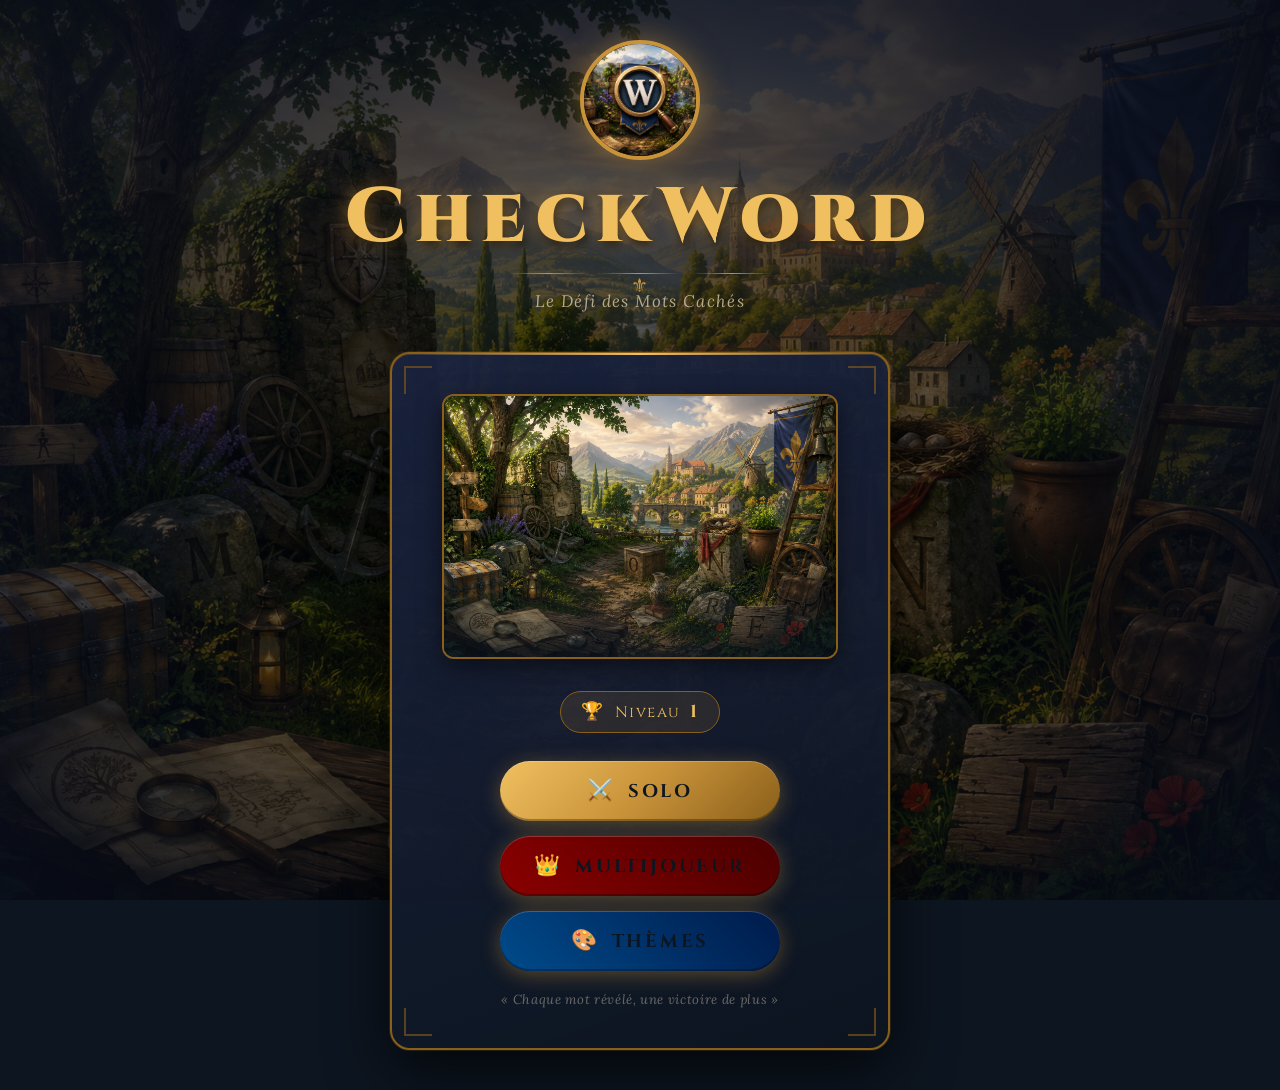
<file: GAME/index2.html>
<!DOCTYPE html>
<html lang="fr">
<head>
    <meta charset="UTF-8">
    <meta name="viewport" content="width=device-width, initial-scale=1.0">
    <title>CheckWord — Le Défi des Mots</title>
    <link rel="preconnect" href="https://fonts.googleapis.com">
    <link href="https://fonts.googleapis.com/css2?family=MedievalSharp&family=Cinzel:wght@400;600;700;900&family=Lora:ital,wght@0,400;0,500;1,400&display=swap" rel="stylesheet">
   
    <link id="theme-css" rel="stylesheet" href="./css/style1.css">

   
</head>
<body>
    <div class="hero-bg"></div>
    <div class="hero-overlay"></div>

    <div class="page-wrap">
        <div class="title-card">
            <div class="logo-emblem">
                <img src="./image/logo.png" alt="CheckWord">
            </div>
            <h1 class="game-title">CheckWord</h1>
            <div class="title-divider">
                <span></span>
                <span class="fleur">⚜</span>
                <span></span>
            </div>
            <p class="title-sub">Le Défi des Mots Cachés</p>
        </div>

        <div class="panel">
            <div class="ornament tl"></div>
            <div class="ornament tr"></div>
            <div class="ornament bl"></div>
            <div class="ornament br"></div>

            <div class="scene-frame">
                 <img id="scene-img" src="./image/plan1.png" alt="Scène du jeu">
            </div>

            <div class="level-badge">
                <span class="badge-icon">🏆</span>
                <span>Niveau</span>
                <span class="level-num" id="levelNum">1</span>
            </div>

            <br>

            <!-- CONTENEUR DES BOUTONS -->
            <div style="display: flex; flex-direction: column; gap: 15px; width: 100%; align-items: center;">
                
                <!-- Bouton Solo -->
                <button class="btn-start" id="startBtn">
                    <span class="btn-icon">⚔️</span>
                     Solo
                </button>

                <!-- Bouton Multijoueur -->
                <button class="btn-start" id="multiBtn" style="background: linear-gradient(45deg, #8b0000, #4a0000); border-color: #ff4444;">
                    <span class="btn-icon">👑</span>
                    Multijoueur
                </button>

                <!-- Bouton Thèmes -->
                <button class="btn-start" id="themeBtn" style="background: linear-gradient(45deg, #004b8b, #001a4a); border-color: #44aaff;">
                    <span class="btn-icon">🎨</span>
                    Thèmes
                </button>

            </div>

            <div class="panel-footer" style="margin-top: 20px;">« Chaque mot révélé, une victoire de plus »</div>
        </div>
    </div>
 <script>
         function updateTheme() {
        let level = 1;
         let themeNum = 1;
        if (localStorage.getItem('player')) {
            level = JSON.parse(localStorage.getItem('player')).level || 1;
        }
        
        // Calcule le palier (de 1 à 8)
         if (localStorage.getItem('player') !=undefined) {
        themeNum = JSON.parse(localStorage.getItem('player')).selectedTheme || 1;
         }
        // Bloque au 8ème thème maximum (pour les niveaux 351 et plus)
        if (themeNum > 8) {
            themeNum = 8; 
        }
        
     
        
        // Modifie le fichier CSS (Si suffix est vide, ça donnera "game.css")
        document.getElementById('theme-css').href = "./css/style" + themeNum+ ".css";
        const sceneImg = document.getElementById('scene-img');
                if(sceneImg) {
                    sceneImg.src = "./image/plan" + themeNum + ".png"; // Donnera plan1.png, plan2.png, etc.
                }
            };
    
    
    // Exécute la fonction immédiatement
    updateTheme();

        // Gestion de la version et du niveau
        const GAME_VERSION = "2.0"; 
        if (localStorage.getItem('game_version') !== '2.0') {
            localStorage.removeItem('player'); 
            localStorage.setItem('game_version', '2.0'); 
            let player = { level: 1 };
            localStorage.setItem('player', JSON.stringify(player));
        }

        const levelNum = document.getElementById('levelNum');
        if (localStorage.getItem('player')) {
            const player = JSON.parse(localStorage.getItem('player'));
            levelNum.textContent = player.level;
        }

        // Redirections des boutons
        document.getElementById('startBtn').addEventListener('click', function() {
            window.location = './html/game.html';
        });

        document.getElementById('multiBtn').addEventListener('click', function() {
            window.location = './html/challenge.html';
        });

        document.getElementById('themeBtn').addEventListener('click', function() {
            window.location = './html/theme.html';
        });
       
    </script>
</body>
</html>
</file>
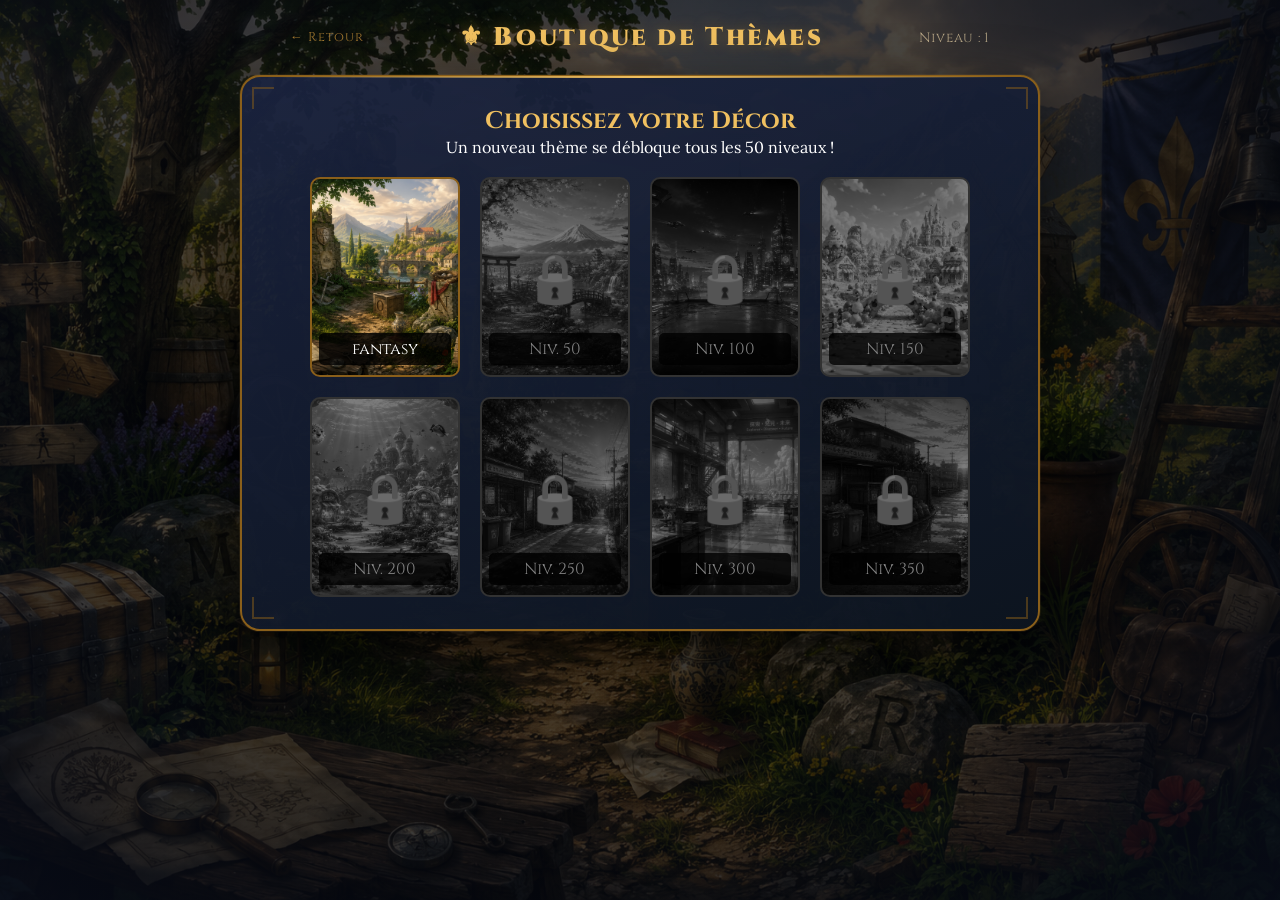
<file: GAME/html/theme.html>
<!DOCTYPE html>
<html lang="fr">
<head>
    <meta charset="UTF-8">
    <meta name="viewport" content="width=device-width, initial-scale=1.0">
    <title>CheckWord - Thèmes</title>
    <link rel="stylesheet" href="../css/game1.css" id="theme-css">
    <link rel="stylesheet" href="./../css/theme.css">
    <style>
       
    </style>
</head>
<body>

    <div class="hero-bg"></div>
    <div class="hero-overlay"></div>

    <div class="game-wrap">
        <header class="game-header">
            <a href="../index2.html" class="back-btn">← Retour</a>
            <div class="header-title">⚜ Boutique de Thèmes</div>
            <div class="level-indicator" id="display-level">Niveau : 1</div>
        </header>

        <div class="bigcontainer" style="width: 90%; max-width: 800px;">
            <div class="ornament tl"></div><div class="ornament tr"></div>
            <div class="ornament bl"></div><div class="ornament br"></div>
            
            <h2 style="color: var(--gold-light); text-align: center; font-family: 'Cinzel', serif;">Choisissez votre Décor</h2>
            <p style="color: white; text-align: center;">Un nouveau thème se débloque tous les 50 niveaux !</p>
            
            <div class="themes-grid" id="themes-container">
                <!-- Les thèmes seront générés ici par JS -->
            </div>
        </div>
    </div>

    <script type="text/javascript" src="../js/theme.js"></script>
    <script>
        // Applique le fond d'écran actuel
        const currentTheme = localStorage.getItem("selectedTheme") || 1;
        document.querySelector(".hero-bg").style.backgroundImage = `url('../image/plan${currentTheme}.png')`;
    </script>
</body>
</html>
</file>
<file: GAME/css/style1.css>
:root {
            --gold: #c9933a;
            --gold-light: #f0c060;
            --gold-dark: #8a5f1a;
            --navy: #1a2340;
            --navy-dark: #0d1520;
            --parchment: #f5e8c8;
            --parchment-dark: #d4c09a;
            --wood: #5a3820;
            --wood-light: #7a5030;
            --cream: #faf3e0;
            --red-life: #c0392b;
            --green-win: #27ae60;
            --shadow: rgba(0,0,0,0.6);
        }

        * { margin: 0; padding: 0; box-sizing: border-box; }

        body {
            min-height: 100vh;
            font-family: 'Lora', serif;
            background: var(--navy-dark);
            overflow-x: hidden;
            cursor: default;
        }

        /* ── HERO BACKGROUND ── */
        .hero-bg {
            position: fixed;
            inset: 0;
            background-image: url('./../image/plan1.png');
            background-size: cover;
            background-position: center;
            filter: brightness(0.45) saturate(1.2);
            z-index: 0;
        }
        .hero-overlay {
            position: fixed;
            inset: 0;
            background: radial-gradient(ellipse at 50% 60%, transparent 20%, rgba(10,15,30,0.75) 80%);
            z-index: 1;
        }

        /* ── MAIN CONTAINER ── */
        .page-wrap {
            position: relative;
            z-index: 2;
            min-height: 100vh;
            display: flex;
            flex-direction: column;
            align-items: center;
            justify-content: center;
            padding: 40px 20px;
        }

        /* ── TITLE CARD ── */
        .title-card {
            text-align: center;
            margin-bottom: 40px;
            animation: fadeDown 1s ease both;
        }

        .logo-emblem {
            width: 120px;
            height: 120px;
            margin: 0 auto 20px;
            border-radius: 50%;
            border: 4px solid var(--gold);
            box-shadow: 0 0 30px rgba(201,147,58,0.5), inset 0 0 20px rgba(0,0,0,0.4);
            overflow: hidden;
            background: var(--navy-dark);
        }
        .logo-emblem img { width: 100%; height: 100%; object-fit: cover; }

        .game-title {
            font-family: 'Cinzel', serif;
            font-size: clamp(2.8rem, 6vw, 5rem);
            font-weight: 900;
            color: var(--gold-light);
            text-shadow: 0 0 20px rgba(201,147,58,0.6), 2px 4px 8px rgba(0,0,0,0.8);
            letter-spacing: 0.12em;
            line-height: 1;
        }

        .title-sub {
            font-family: 'Lora', serif;
            font-style: italic;
            font-size: 1.05rem;
            color: var(--parchment-dark);
            margin-top: 8px;
            letter-spacing: 0.08em;
            opacity: 0.85;
        }

        .title-divider {
            display: flex;
            align-items: center;
            gap: 12px;
            justify-content: center;
            margin: 16px 0;
        }
        .title-divider span {
            height: 1px;
            width: 80px;
            background: linear-gradient(to right, transparent, var(--gold), transparent);
        }
        .title-divider .fleur {
            color: var(--gold);
            font-size: 1.2rem;
        }

        /* ── MAIN PANEL ── */
        .panel {
            background: linear-gradient(160deg, rgba(26,35,64,0.92) 0%, rgba(13,21,32,0.96) 100%);
            border: 2px solid var(--gold-dark);
            border-radius: 20px;
            padding: 40px 50px;
            width: 100%;
            max-width: 500px;
            box-shadow:
                0 0 0 1px rgba(201,147,58,0.15),
                0 20px 60px rgba(0,0,0,0.7),
                inset 0 1px 0 rgba(201,147,58,0.2);
            text-align: center;
            animation: fadeUp 1s 0.3s ease both;
            position: relative;
        }

        .panel::before {
            content: '';
            position: absolute;
            top: -1px; left: 30px; right: 30px;
            height: 2px;
            background: linear-gradient(to right, transparent, var(--gold-light), transparent);
        }

        /* ── SCENE IMAGE ── */
        .scene-frame {
            border-radius: 12px;
            overflow: hidden;
            border: 2px solid var(--gold-dark);
            box-shadow: 0 8px 24px rgba(0,0,0,0.5), inset 0 0 20px rgba(0,0,0,0.3);
            margin-bottom: 32px;
            position: relative;
        }
        .scene-frame img {
            width: 100%;
            display: block;
            transition: transform 0.4s ease;
        }
        .scene-frame:hover img { transform: scale(1.02); }
        .scene-frame::after {
            content: '';
            position: absolute;
            inset: 0;
            background: linear-gradient(to bottom, transparent 50%, rgba(13,21,32,0.7) 100%);
        }

        /* ── LEVEL BADGE ── */
        .level-badge {
            display: inline-flex;
            align-items: center;
            gap: 10px;
            background: rgba(201,147,58,0.12);
            border: 1px solid var(--gold-dark);
            border-radius: 30px;
            padding: 8px 20px;
            margin-bottom: 28px;
            font-family: 'Cinzel', serif;
            color: var(--gold-light);
            font-size: 0.95rem;
            letter-spacing: 0.1em;
        }
        .level-badge .badge-icon { font-size: 1.1rem; }
        .level-badge .level-num {
            font-weight: 700;
            font-size: 1.1rem;
            color: var(--gold-light);
        }

        /* ── START BUTTON ── */
        .btn-start {
            display: inline-flex;
            align-items: center;
            justify-content: center;
            gap: 12px;
            font-family: 'Cinzel', serif;
            font-size: 1.15rem;
            font-weight: 700;
            letter-spacing: 0.15em;
            color: var(--navy-dark);
            background: linear-gradient(135deg, var(--gold-light) 0%, var(--gold) 50%, var(--gold-dark) 100%);
            border: none;
            border-radius: 50px;
            padding: 16px 48px;
            cursor: pointer;
            width: 100%;
            max-width: 280px;
            box-shadow:
                0 4px 20px rgba(201,147,58,0.4),
                0 1px 0 rgba(255,255,255,0.2) inset,
                0 -2px 0 rgba(0,0,0,0.3) inset;
            transition: all 0.25s ease;
            position: relative;
            overflow: hidden;
            text-transform: uppercase;
        }
        .btn-start::before {
            content: '';
            position: absolute;
            top: 0; left: -100%;
            width: 100%; height: 100%;
            background: linear-gradient(90deg, transparent, rgba(255,255,255,0.25), transparent);
            transition: left 0.4s ease;
        }
        .btn-start:hover {
            transform: translateY(-2px);
            box-shadow: 0 8px 30px rgba(201,147,58,0.55), 0 1px 0 rgba(255,255,255,0.2) inset;
        }
        .btn-start:hover::before { left: 100%; }
        .btn-start:active { transform: translateY(0); }

        .btn-icon { font-size: 1.3rem; }

        /* ── DECORATIVE BOTTOM ── */
        .panel-footer {
            margin-top: 28px;
            font-family: 'Lora', serif;
            font-style: italic;
            font-size: 0.82rem;
            color: rgba(245,232,200,0.4);
            letter-spacing: 0.05em;
        }

        /* ── CORNER ORNAMENTS ── */
        .ornament {
            position: absolute;
            width: 28px; height: 28px;
            border-color: var(--gold-dark);
            border-style: solid;
            opacity: 0.6;
        }
        .ornament.tl { top: 12px; left: 12px; border-width: 2px 0 0 2px; }
        .ornament.tr { top: 12px; right: 12px; border-width: 2px 2px 0 0; }
        .ornament.bl { bottom: 12px; left: 12px; border-width: 0 0 2px 2px; }
        .ornament.br { bottom: 12px; right: 12px; border-width: 0 2px 2px 0; }

        /* ── ANIMATIONS ── */
        @keyframes fadeDown {
            from { opacity: 0; transform: translateY(-30px); }
            to   { opacity: 1; transform: translateY(0); }
        }
        @keyframes fadeUp {
            from { opacity: 0; transform: translateY(30px); }
            to   { opacity: 1; transform: translateY(0); }
        }

        @media (max-width: 600px) {
            .panel { padding: 28px 24px; }
            .game-title { font-size: 2.4rem; }
        }
        
        /* ── RESPONSIVE MOBILE (Téléphones) ── */
@media (max-width: 480px) {
    .panel { 
        padding: 25px 15px; 
    }
    
    /* Réduit le titre principal en dessous de 30px (ici 28px) */
    .game-title { 
        font-size: 28px; 
        letter-spacing: 0.08em; /* Réduit un peu l'espacement pour gagner de la place */
    }
    
    /* Ajuste le sous-titre pour rester harmonieux */
    .title-sub {
        font-size: 0.85rem;
    }

    /* Ajuste la taille du bouton et de son texte */
    .btn-start {
        font-size: 0.95rem; /* Texte plus petit */
        padding: 14px 30px;
    }
    
    /* Ajuste le badge de niveau */
    .level-badge {
        font-size: 0.85rem;
        padding: 6px 15px;
    }
    .level-badge .level-num {
        font-size: 0.95rem;
    }
}
</file>
<file: GAME/css/game1.css>
/*body{
    background-color: whitesmoke;
    margin: 0px;
    font-family: sans-serif;
    font-size: 1.1em;
    background-image: url(./../image/plan.png);
    position: relative;
}
.bigcontainer{
    width: 50%;
   backdrop-filter: blur(10px);
    margin: auto;
    height: 100vh;
    border: none;
    box-shadow: 0px 0px 4px gray;
    border-radius: 15px;

}
.container{
    
    display: flex;
    flex-direction: column;
    
    margin: auto;
    
}
.keyboard2{
    display: grid;
   grid-template-columns: repeat(auto-fit, minmax(50px, 1fr));
  gap: 5px;
  text-align: center;
}
.keyboard2 div{
    padding: 10px;
}
.game{
    margin: 30px auto;
    font-size: 1.5em;
    flex: 1;
    display: flex;
    flex-direction: row;

}
.game div{
    margin: 0px 10px;
    
   
    background-color: white;
    display: flex;
    flex-direction: column;
}
.game div .baredeco{
    height: 10px;
    flex-wrap: 1;
    margin: 0px;
    margin-top: 10px 0px 0px 0px;
    background-color: orange;
}
.contenuedescription{
    margin: 30px auto;
    text-align: center;
    width: 200px;
    padding: 30px;
    border: 10px double orange;
    border-radius: 15px;
}
.life{
    width: 20px;
    height: 20px;
    border-radius: 100%;
    background-color: black;
}
.lifebar{
    display: flex;
    justify-content: center;
    gap: 10px;
    padding: 20px;
}
.red{
    background-color: red;
}

.boite{
    text-align: center;
    width: 300px;
    margin: auto;
    position: absolute;
    top: 40%;
    left: 40%;
    box-shadow: 0px 0px 4px gray;
    padding: 30px;
    border-radius: 10px;
    backdrop-filter: blur(10px);
    color: white;
}
button{
    padding: 10px;
    border:  none;
    box-shadow: 0px 0px 4px gray;
    border-radius: 5px;
    margin: 20px 5px 5px 5px
    
}
.cache{
    filter: blur(5px);

}
.letter{
    background-color: white;
    margin: 10px;
     border:  none;
    box-shadow: 0px 0px 4px gray;
    border-radius: 5px;
}
@media  (max-width: 700px) {
   .bigcontainer{
    width: 100%;
   }
   .boite{
   width: 280;
    left: 2%;
   }
}
  */
  /* --- game.css --- */
/* --- game.css --- */
@import url('https://fonts.googleapis.com/css2?family=Cinzel:wght@400;600;700;900&family=Lora:ital,wght@0,400;0,500;1,400&display=swap');

:root {
    --gold: #c9933a;
    --gold-light: #f0c060;
    --gold-dark: #8a5f1a;
    --navy: #1a2340;
    --navy-dark: #0d1520;
    --parchment: #f5e8c8;
    --parchment-dark: #d4c09a;
    --red-life: #c0392b;
    --red-glow: rgba(192,57,43,0.5);
    --letter-bg: rgba(245,232,200,0.08);
}

* { margin: 0; padding: 0; box-sizing: border-box; }

body {
    min-height: 100vh;
    font-family: 'Lora', serif;
    background: var(--navy-dark);
    overflow-x: hidden;
}

/* ── BACKGROUNDS ── */
.hero-bg {
    position: fixed;
    inset: 0;
    background-image: url('./../image/plan1.png');
    background-size: cover;
    background-position: center;
    filter: brightness(0.35) saturate(1.1);
    z-index: 0;
}
.hero-overlay {
    position: fixed;
    inset: 0;
    background: radial-gradient(ellipse at 50% 40%, transparent 30%, rgba(10,15,30,0.7) 100%);
    z-index: 1;
}

/* ── LAYOUT ── */
.game-wrap {
    position: relative;
    z-index: 2;
    min-height: 100vh;
    display: flex;
    flex-direction: column;
    align-items: center;
    padding: 20px 16px 30px;
}

/* ── HEADER ── */
.game-header {
    width: 100%;
    max-width: 700px;
    display: flex;
    align-items: center;
    justify-content: space-between;
    margin-bottom: 20px;
    animation: fadeDown 0.5s ease both;
}

.back-btn {
    display: flex;
    align-items: center;
    gap: 6px;
    font-family: 'Cinzel', serif;
    font-size: 0.8rem;
    color: var(--gold);
    text-decoration: none;
    letter-spacing: 0.08em;
    opacity: 0.8;
    transition: opacity 0.2s;
}
.back-btn:hover { opacity: 1; }

.header-title {
    font-family: 'Cinzel', serif;
    font-size: 1.6rem;
    font-weight: 900;
    color: var(--gold-light);
    text-shadow: 0 0 15px rgba(201,147,58,0.4);
    letter-spacing: 0.1em;
}

.level-indicator {
    font-family: 'Cinzel', serif;
    font-size: 0.85rem;
    color: var(--parchment-dark);
    letter-spacing: 0.06em;
    opacity: 0.8;
}

/* ── MAIN PANEL (.bigcontainer) ── */
.bigcontainer {
    background: linear-gradient(160deg, rgba(26,35,64,0.92) 0%, rgba(13,21,32,0.96) 100%);
    border: 2px solid var(--gold-dark);
    border-radius: 20px;
    width: 100%;
    max-width: 700px;
    padding: 28px 32px 32px;
    box-shadow: 0 0 0 1px rgba(201,147,58,0.1), 0 20px 60px rgba(0,0,0,0.7);
    position: relative;
    animation: fadeUp 0.5s 0.1s ease both;
}

.bigcontainer::before {
    content: '';
    position: absolute;
    top: -1px; left: 30px; right: 30px;
    height: 2px;
    background: linear-gradient(to right, transparent, var(--gold-light), transparent);
}

/* ── ORNAMENTS ── */
.ornament {
    position: absolute;
    width: 22px; height: 22px;
    border-color: var(--gold-dark);
    border-style: solid;
    opacity: 0.5;
}
.ornament.tl { top: 10px; left: 10px; border-width: 2px 0 0 2px; }
.ornament.tr { top: 10px; right: 10px; border-width: 2px 2px 0 0; }
.ornament.bl { bottom: 10px; left: 10px; border-width: 0 0 2px 2px; }
.ornament.br { bottom: 10px; right: 10px; border-width: 0 2px 2px 0; }

.container {
    display: flex;
    flex-direction: column;
    align-items: center;
    width: 100%;
}

/* ── INDICE (.contenuedescription) ── */
.contenuedescription {
    text-align: center;
    border: 1px solid rgba(201,147,58,0.25);
    border-radius: 12px;
    background: rgba(201,147,58,0.06);
    padding: 22px 24px 16px;
    margin: 0 auto 28px auto;
    position: relative;
    font-size: 1rem;
    font-style: italic;
    color: var(--parchment);
    line-height: 1.5;
    width: 100%;
}

.contenuedescription::before {
    content: '🔍 INDICE';
    position: absolute;
    top: -12px; left: 50%;
    transform: translateX(-50%);
    background: var(--navy-dark);
    padding: 0 10px;
    font-family: 'Cinzel', serif;
    font-size: 0.7rem;
    letter-spacing: 0.15em;
    color: var(--gold);
}

/* ── LIFE BAR (.lifebar) ── */
.lifebar {
    display: flex;
    justify-content: center;
    align-items: center;
    gap: 8px;
    margin-bottom: 28px;
}

.lifebar::before {
    content: 'VIES';
    font-family: 'Cinzel', serif;
    font-size: 0.7rem;
    letter-spacing: 0.1em;
    color: rgba(245,232,200,0.45);
    margin-right: 4px;
}

.life {
    width: 18px;
    height: 18px;
    border-radius: 50%;
    border: 2px solid rgba(201,147,58,0.3);
    background: rgba(255,255,255,0.06);
    transition: all 0.3s ease;
    position: relative;
}

.red {
    background: var(--red-life);
    border-color: rgba(192,57,43,0.6);
    box-shadow: 0 0 10px var(--red-glow);
}

.red::after {
    content: '♥';
    position: absolute;
    top: 50%; left: 50%;
    transform: translate(-50%, -50%);
    font-size: 10px;
    color: rgba(255,200,200,0.8);
}

/* ── WORD DISPLAY (.game) - ADAPTÉ POUR MOBILE ── */
.game {
    display: flex;
    justify-content: center;
    align-items: flex-end;
    gap: clamp(2px, 1.5vw, 8px); /* L'espace rétrécit sur mobile */
    margin-bottom: 32px;
    flex-wrap: nowrap; /* FORCE LES LETTRES SUR UNE SEULE LIGNE */
    width: 100%;
}

.game div {
    flex: 0 1 54px; /* Permet aux cases de rétrécir si le mot est long */
    height: clamp(40px, 10vw, 62px);
    background: var(--letter-bg);
    border: 1px solid rgba(201,147,58,0.25);
    border-radius: 8px;
    display: flex;
    flex-direction: column;
    align-items: center;
    justify-content: center;
    font-family: 'Cinzel', serif;
    font-size: clamp(0.9rem, 3.5vw, 1.6rem); /* Le texte rétrécit pour ne pas déborder */
    font-weight: 700;
    color: var(--parchment);
    text-shadow: 0 0 8px rgba(240,192,96,0.4);
    position: relative;
    overflow: hidden;
    text-transform: uppercase;
}

.game div .baredeco {
    position: absolute;
    bottom: 4px;
    width: 80%;
    height: 2px;
    background: linear-gradient(to right, transparent, var(--gold), transparent);
    margin: 0;
}

/* ── KEYBOARD (.keyboard2) ── */
#keyboard {
    margin-top: 4px;
    width: 100%;
}

#keyboard::before {
    content: 'CHOISISSEZ UNE LETTRE';
    display: block;
    font-family: 'Cinzel', serif;
    font-size: 0.65rem;
    letter-spacing: 0.15em;
    color: rgba(245,232,200,0.35);
    text-align: center;
    margin-bottom: 12px;
}

.keyboard2 {
    display: flex;
    flex-wrap: wrap;
    justify-content: center;
    gap: 6px;
}

.letter {
    width: clamp(32px, 7vw, 46px);
    height: clamp(36px, 7vw, 50px);
    background: rgba(245,232,200,0.07);
    border: 1px solid rgba(201,147,58,0.2);
    border-radius: 8px;
    display: flex;
    align-items: center;
    justify-content: center;
    font-family: 'Cinzel', serif;
    font-size: clamp(0.8rem, 1.5vw, 1rem);
    font-weight: 600;
    color: var(--parchment);
    cursor: pointer;
    transition: all 0.2s ease;
    user-select: none;
}

.letter:hover {
    background: rgba(201,147,58,0.15);
    border-color: var(--gold-dark);
    transform: translateY(-2px);
    box-shadow: 0 4px 12px rgba(0,0,0,0.3);
}

.letter:active {
    transform: translateY(0);
}

/* ── MODALS (.boite) ── */
.cache {
    filter: blur(6px);
    pointer-events: none;
}

.boite {
    display: none; /* Géré par ton JS */
    position: fixed;
    top: 50%; left: 50%;
    transform: translate(-50%, -50%);
    background: linear-gradient(160deg, rgba(26,35,64,0.98), rgba(13,21,32,0.99));
    border: 2px solid var(--gold-dark);
    border-radius: 20px;
    padding: 40px 48px;
    max-width: 400px;
    width: 90%;
    text-align: center;
    box-shadow: 0 30px 80px rgba(0,0,0,0.8), 0 0 0 1px rgba(201,147,58,0.15);
    z-index: 100;
    animation: popIn 0.35s ease both;
}

.boite::before {
    content: '';
    position: absolute;
    top: -1px; left: 30px; right: 30px;
    height: 2px;
    background: linear-gradient(to right, transparent, var(--gold-light), transparent);
}

.modal-icon {
    font-size: 3.5rem;
    margin-bottom: 16px;
    display: block;
    animation: pulse 2s infinite;
}

.modal-title {
    font-family: 'Cinzel', serif;
    font-size: 1.5rem;
    font-weight: 700;
    color: var(--gold-light);
    letter-spacing: 0.08em;
    margin-bottom: 10px;
}

.modal-text {
    font-style: italic;
    color: var(--parchment-dark);
    font-size: 0.95rem;
    line-height: 1.6;
    margin-bottom: 28px;
}

.boite .button {
    display: flex;
    gap: 12px;
    justify-content: center;
    flex-wrap: wrap;
}

.btn-primary, .btn-secondary {
    display: inline-flex;
    align-items: center;
    gap: 8px;
    font-family: 'Cinzel', serif;
    font-size: 0.85rem;
    font-weight: 600;
    letter-spacing: 0.1em;
    padding: 12px 24px;
    border-radius: 50px;
    border: none;
    cursor: pointer;
    transition: all 0.25s ease;
    text-decoration: none;
    text-transform: uppercase;
}

.btn-primary {
    background: linear-gradient(135deg, var(--gold-light), var(--gold), var(--gold-dark));
    color: var(--navy-dark);
    box-shadow: 0 4px 20px rgba(201,147,58,0.35);
}

.btn-primary:hover {
    transform: translateY(-2px);
    box-shadow: 0 8px 28px rgba(201,147,58,0.5);
}

.btn-secondary {
    background: rgba(245,232,200,0.08);
    color: var(--parchment-dark);
    border: 1px solid rgba(245,232,200,0.15);
}

.btn-secondary:hover {
    background: rgba(245,232,200,0.14);
}

/* ── ANIMATIONS ── */
@keyframes fadeDown {
    from { opacity: 0; transform: translateY(-20px); }
    to { opacity: 1; transform: translateY(0); }
}
@keyframes fadeUp {
    from { opacity: 0; transform: translateY(20px); }
    to { opacity: 1; transform: translateY(0); }
}
@keyframes popIn {
    0% { transform: translate(-50%, -50%) scale(0.8); opacity: 0; }
    100% { transform: translate(-50%, -50%) scale(1); opacity: 1; }
}
@keyframes pulse {
    0%, 100% { transform: scale(1); }
    50% { transform: scale(1.08); }
}

/* ── RESPONSIVE MOBILE ── */
/* ── RESPONSIVE MOBILE ── */
@media (max-width: 500px) {
    /* On réduit les marges extérieures pour coller plus aux bords de l'écran */
    .game-wrap { 
        padding: 15px 10px 15px 10px; 
        min-height: 100vh;
    }
    
    /* Le carré principal s'étire pour prendre tout l'espace vertical restant */
    .bigcontainer { 
        flex: 1; /* C'est ça qui force le carré à descendre jusqu'en bas */
        padding: 20px 10px; 
        display: flex;
        flex-direction: column;
    }

    /* On répartit l'espace vide entre les éléments pour que ça respire bien */
    .container {
        flex: 1;
        justify-content: space-evenly; 
    }

    /* On réduit un peu les marges du bas des éléments puisqu'ils sont répartis automatiquement */
    .contenuedescription, .lifebar, .game {
        margin-bottom: 0;
    }

    .boite { padding: 30px 24px; }
    
    /* Ajustement de l'en-tête pour que tout tienne sur une ligne */
    .header-title { 
        font-size: clamp(1rem, 4vw, 1.2rem); 
        letter-spacing: 0.05em; 
    }
    .back-btn { font-size: 0.7rem; }
    .level-indicator { font-size: 0.75rem; }
}
/* ── ULTRA PETIT ÉCRAN (En dessous de 320px) ── */
@media (max-width: 320px) {
    .game-header {
        flex-wrap: wrap; /* Autorise les éléments à passer à la ligne */
    }
    
    .header-title {
        order: 3; /* Force le titre à se placer en dessous des deux autres */
        width: 100%; /* Lui donne toute la largeur de l'écran */
        text-align: center; /* Centre le titre */
        margin-top: 12px; /* Ajoute un petit espace au-dessus du titre */
        font-size: 1.3rem; /* Redonne une taille lisible au titre */
    }
    
    .back-btn {
        order: 1; /* Reste en haut à gauche */
    }
    
    .level-indicator {
        order: 2; /* Reste en haut à droite */
    }
}
</file>
<file: GAME/css/theme.css>
.themes-grid {
            display: flex;
            flex-wrap: wrap;
            gap: 20px;
            justify-content: center;
            margin-top: 20px;
        }
        .theme-card {
            width: 150px;
            height: 200px;
            border: 2px solid var(--gold-dark);
            border-radius: 10px;
            background-size: cover;
            background-position: center;
            cursor: pointer;
            position: relative;
            transition: 0.3s;
            display: flex;
            align-items: flex-end;
            justify-content: center;
            padding-bottom: 10px;
        }
        .theme-card:hover {
            transform: scale(1.05);
            border-color: var(--gold-light);
        }
        .theme-card.locked {
            filter: grayscale(100%) brightness(0.5);
            cursor: not-allowed;
        }
        .theme-card.selected {
            border: 4px solid #00ff00;
            box-shadow: 0 0 15px #00ff00;
        }
        .theme-name {
            background: rgba(0, 0, 0, 0.8);
            color: white;
            padding: 5px 10px;
            border-radius: 5px;
            font-family: 'Cinzel', serif;
            text-align: center;
            width: 90%;
        }
        .lock-icon {
            position: absolute;
            top: 50%;
            left: 50%;
            transform: translate(-50%, -50%);
            font-size: 3rem;
        }
</file>
